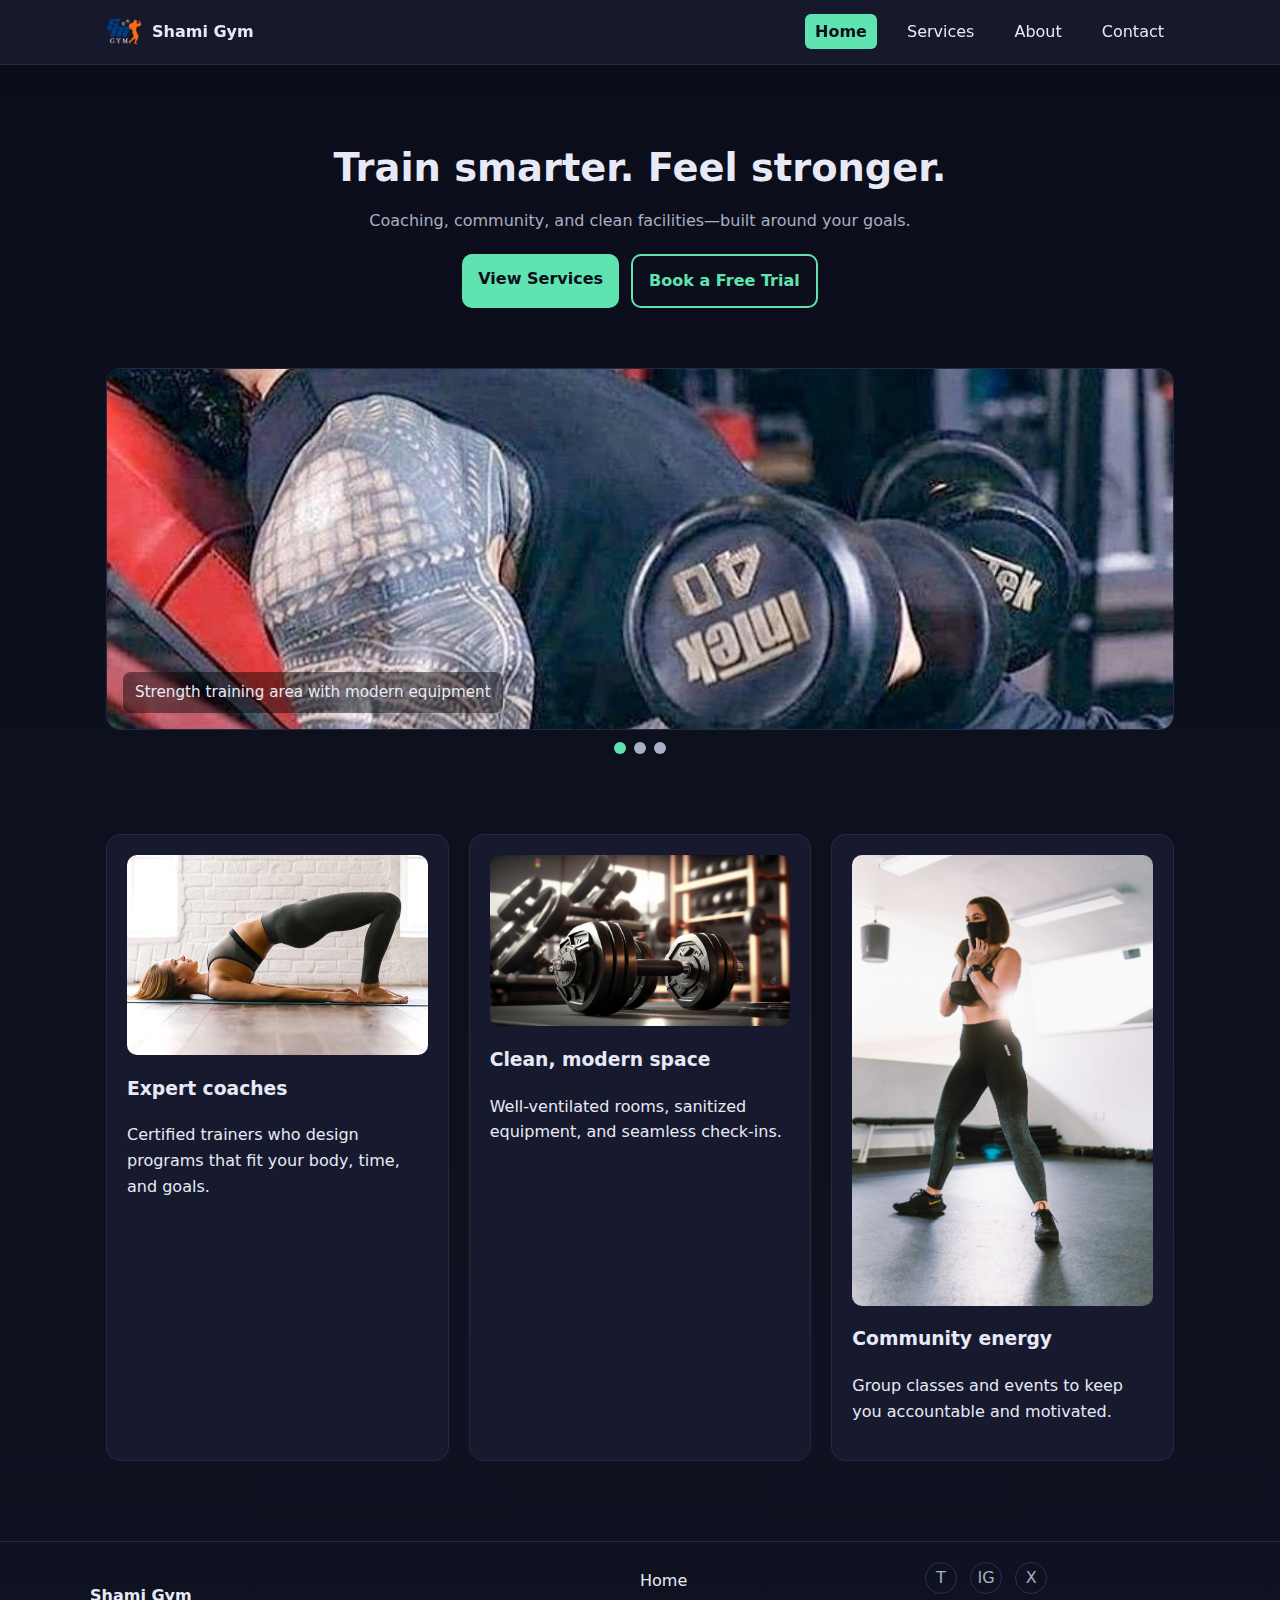
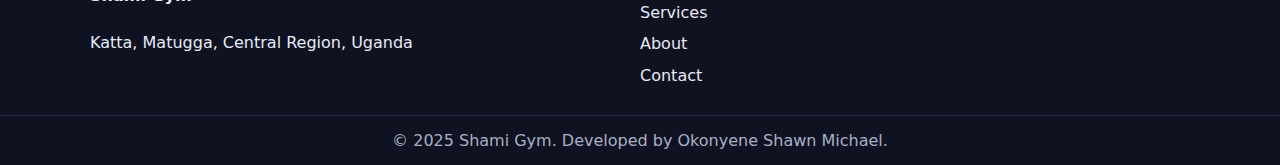
<file: shamigym/index.html>
<!DOCTYPE html>
<html lang="en">
<head>
  <meta charset="UTF-8" />
  <meta name="viewport" content="width=device-width, initial-scale=1" />
  <title>Shami Gym | Home</title>
  <link rel="stylesheet" href="styles/style.css" />
  <meta name="description" content="Shami Gym—train smarter with expert coaches, modern equipment, and community energy." />
</head>
<body>
  <header class="site-header">
    <div class="container header-wrap">
      <a class="logo" href="index.html">
        <img src="images/logo.png" alt="Shami Gym logo" />
        <span>Shami Gym</span>
      </a>
      <nav class="site-nav" aria-label="Main navigation">
        <ul>
          <li><a class="active" href="index.html">Home</a></li>
          <li><a href="services.html">Services</a></li>
          <li><a href="about.html">About</a></li>
          <li><a href="contact.html">Contact</a></li>
        </ul>
      </nav>
      <button class="nav-toggle" aria-label="Toggle menu">☰</button>
    </div>
  </header>

  <main>
    <section class="hero">
      <div class="container">
        <h1>Train smarter. Feel stronger.</h1>
        <p>Coaching, community, and clean facilities—built around your goals.</p>
        <div class="cta-group">
          <a class="btn btn-primary" href="services.html">View Services</a>
          <a class="btn btn-outline" href="contact.html">Book a Free Trial</a>
        </div>
      </div>
    </section>

<section class="carousel" aria-label="Image carousel">
  <div class="container slider">
    <div class="slides">
      <div class="slide active">
        <img src="images/slider1.jpg" alt="Strength training area" />
        <div class="caption">Strength training area with modern equipment</div>
      </div>
      <div class="slide">
        <img src="images/slider2.jpg" alt="Group HIIT class" />
        <div class="caption">High-energy HIIT classes that push your limits</div>
      </div>
      <div class="slide">
        <img src="images/slider3.jpg" alt="Personal trainer coaching client" />
        <div class="caption">Personal coaching tailored to your goals</div>
      </div>
    </div>
    <div class="controls">
      <span class="dot active" data-index="0"></span>
      <span class="dot" data-index="1"></span>
      <span class="dot" data-index="2"></span>
    </div>
  </div>
</section>


    <section class="intro">
      <div class="container grid-3">
        <article class="card">
          <img class="icon" src="images/kelg-exercise.jpg" alt="" />
          <h3>Expert coaches</h3>
          <p>Certified trainers who design programs that fit your body, time, and goals.</p>
        </article>
        <article class="card">
          <img class="icon" src="images/gymspace.jpg" alt="" />
          <h3>Clean, modern space</h3>
          <p>Well-ventilated rooms, sanitized equipment, and seamless check-ins.</p>
        </article>
        <article class="card">
          <img class="icon" src="images/slider3.jpg" alt="" />
          <h3>Community energy</h3>
          <p>Group classes and events to keep you accountable and motivated.</p>
        </article>
      </div>
    </section>
  </main>

  <footer class="site-footer">
    <div class="container footer-grid">
      <div>
        <h4>Shami Gym</h4>
        <p>Katta, Matugga, Central Region, Uganda</p>
      </div>
      <nav aria-label="Footer navigation">
        <ul class="footer-links">
          <li><a href="index.html">Home</a></li>
          <li><a href="services.html">Services</a></li>
          <li><a href="about.html">About</a></li>
          <li><a href="contact.html">Contact</a></li>
        </ul>
      </nav>
      <div class="social">
        <a href="#" aria-label="Tiktok">T</a>
        <a href="#" aria-label="Instagram">IG</a>
        <a href="#" aria-label="X">X</a>
      </div>
    </div>
    <div class="copyright">
      © 2025 Shami Gym. Developed by Okonyene Shawn Michael.
    </div>
  </footer>
<script>
  const slides = document.querySelectorAll('.slide');
  const dots = document.querySelectorAll('.dot');
  let currentIndex = 0;
  let slideInterval = setInterval(nextSlide, 4000); // 4 seconds

  function showSlide(index) {
    slides.forEach((slide, i) => {
      slide.classList.toggle('active', i === index);
      dots[i].classList.toggle('active', i === index);
    });
    currentIndex = index;
  }

  function nextSlide() {
    let newIndex = (currentIndex + 1) % slides.length;
    showSlide(newIndex);
  }

  // Allow manual navigation
  dots.forEach(dot => {
    dot.addEventListener('click', () => {
      clearInterval(slideInterval); // stop autoplay when user clicks
      showSlide(parseInt(dot.dataset.index));
      slideInterval = setInterval(nextSlide, 4000); // restart autoplay
    });
  });
</script>
</body>
</html>
</file>
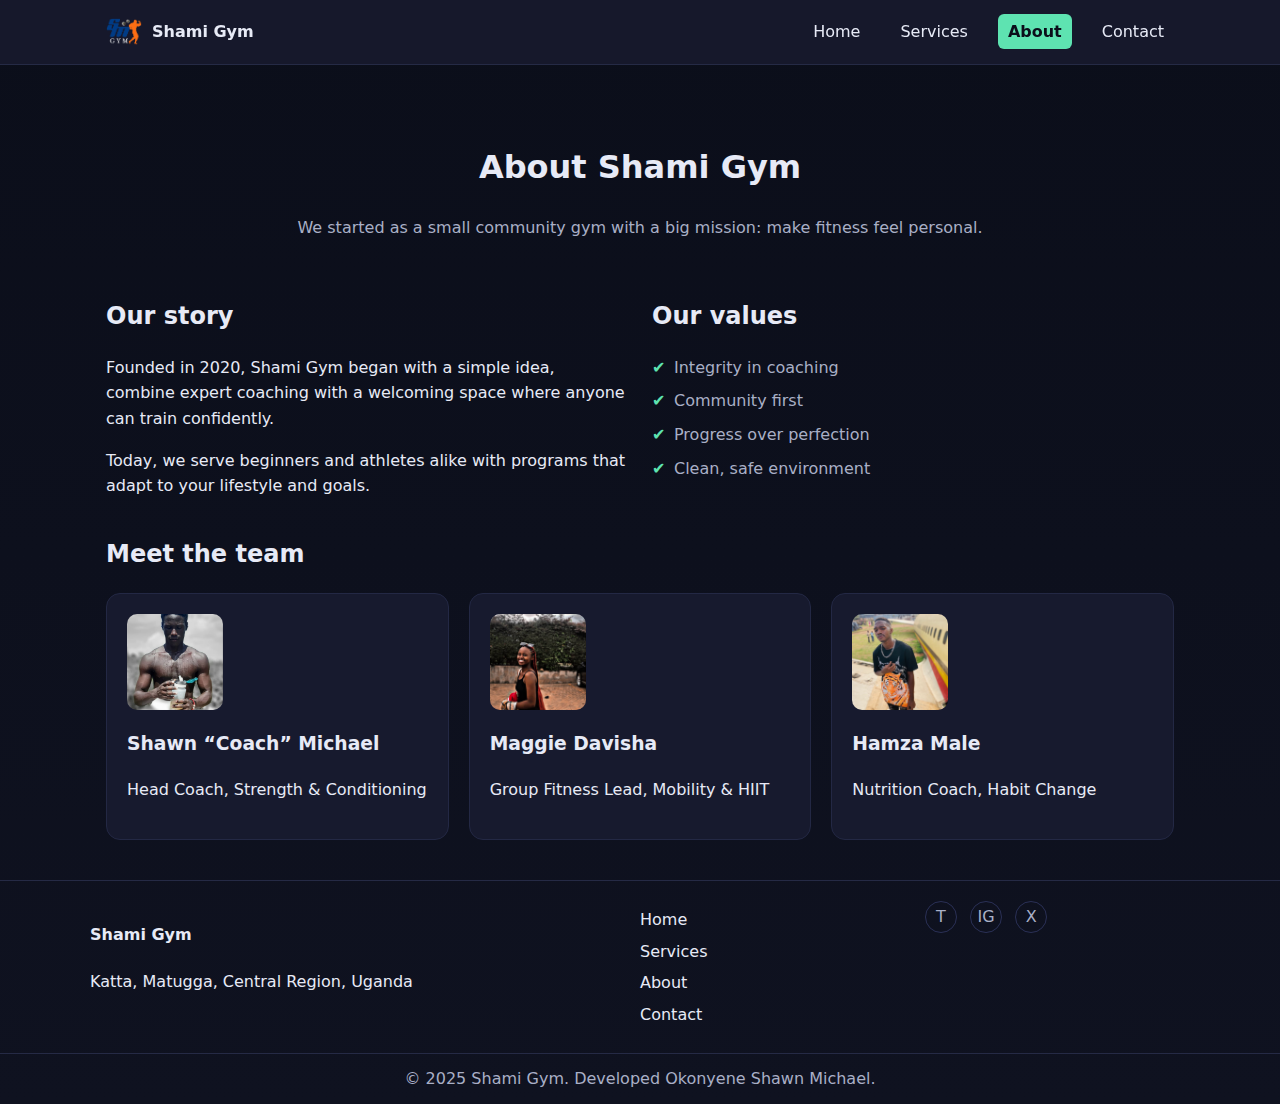
<file: shamigym/about.html>
<!DOCTYPE html>
<html lang="en">
<head>
  <meta charset="UTF-8" />
  <meta name="viewport" content="width=device-width, initial-scale=1" />
  <title>Shami Gym | About</title>
  <link rel="stylesheet" href="styles/style.css" />
  <meta name="description" content="Learn about Shami Gym—our history, mission, team, and values." />
</head>
<body>
  <header class="site-header">
    <div class="container header-wrap">
      <a class="logo" href="index.html">
        <img src="images/logo.png" alt="Shami Gym logo" />
        <span>Shami Gym</span>
      </a>
      <nav class="site-nav" aria-label="Main navigation">
        <ul>
          <li><a href="index.html">Home</a></li>
          <li><a href="services.html">Services</a></li>
          <li><a class="active" href="about.html">About</a></li>
          <li><a href="contact.html">Contact</a></li>
        </ul>
      </nav>
      <button class="nav-toggle" aria-label="Toggle menu">☰</button>
    </div>
  </header>

  <main>
    <section class="page-hero">
      <div class="container">
        <h1>About Shami Gym</h1>
        <p>We started as a small community gym with a big mission: make fitness feel personal.</p>
      </div>
    </section>

    <section class="history">
      <div class="container grid-2">
        <div>
          <h2>Our story</h2>
          <p>Founded in 2020, Shami Gym began with a simple idea, combine expert coaching with a welcoming space where anyone can train confidently.</p>
          <p>Today, we serve beginners and athletes alike with programs that adapt to your lifestyle and goals.</p>
        </div>
        <div class="values">
          <h2>Our values</h2>
          <ul class="ticks">
            <li>Integrity in coaching</li>
            <li>Community first</li>
            <li>Progress over perfection</li>
            <li>Clean, safe environment</li>
          </ul>
        </div>
      </div>
    </section>

    <section class="team">
      <div class="container">
        <h2>Meet the team</h2>
        <div class="grid-3">
          <article class="card">
            <img class="avatar" src="images/coachA.jpg" alt="Coach A headshot placeholder" />
            <h3>Shawn “Coach” Michael</h3>
            <p>Head Coach, Strength & Conditioning</p>
          </article>
          <article class="card">
            <img class="avatar" src="images/coachB.jpg" alt="Coach B headshot placeholder" />
            <h3>Maggie Davisha</h3>
            <p>Group Fitness Lead, Mobility & HIIT</p>
          </article>
          <article class="card">
            <img class="avatar" src="images/coachC.jpg" alt="Coach C headshot placeholder" />
            <h3>Hamza Male</h3>
            <p>Nutrition Coach, Habit Change</p>
          </article>
        </div>
      </div>
    </section>
  </main>

  <footer class="site-footer">
    <div class="container footer-grid">
      <div>
        <h4>Shami Gym</h4>
        <p>Katta, Matugga, Central Region, Uganda</p>
      </div>
      <nav aria-label="Footer navigation">
        <ul class="footer-links">
          <li><a href="index.html">Home</a></li>
          <li><a href="services.html">Services</a></li>
          <li><a href="about.html">About</a></li>
          <li><a href="contact.html">Contact</a></li>
        </ul>
      </nav>
      <div class="social">
        <a href="#" aria-label="Tiktok">T</a>
        <a href="#" aria-label="Instagram">IG</a>
        <a href="#" aria-label="X">X</a>
      </div>
    </div>
    <div class="copyright">
      © 2025 Shami Gym. Developed Okonyene Shawn Michael.
    </div>
  </footer>

  <script>
    const toggle = document.querySelector('.nav-toggle');
    const nav = document.querySelector('.site-nav');
    toggle.addEventListener('click', () => {
      nav.classList.toggle('open');
    });
  </script>
</body>
</html>
</file>
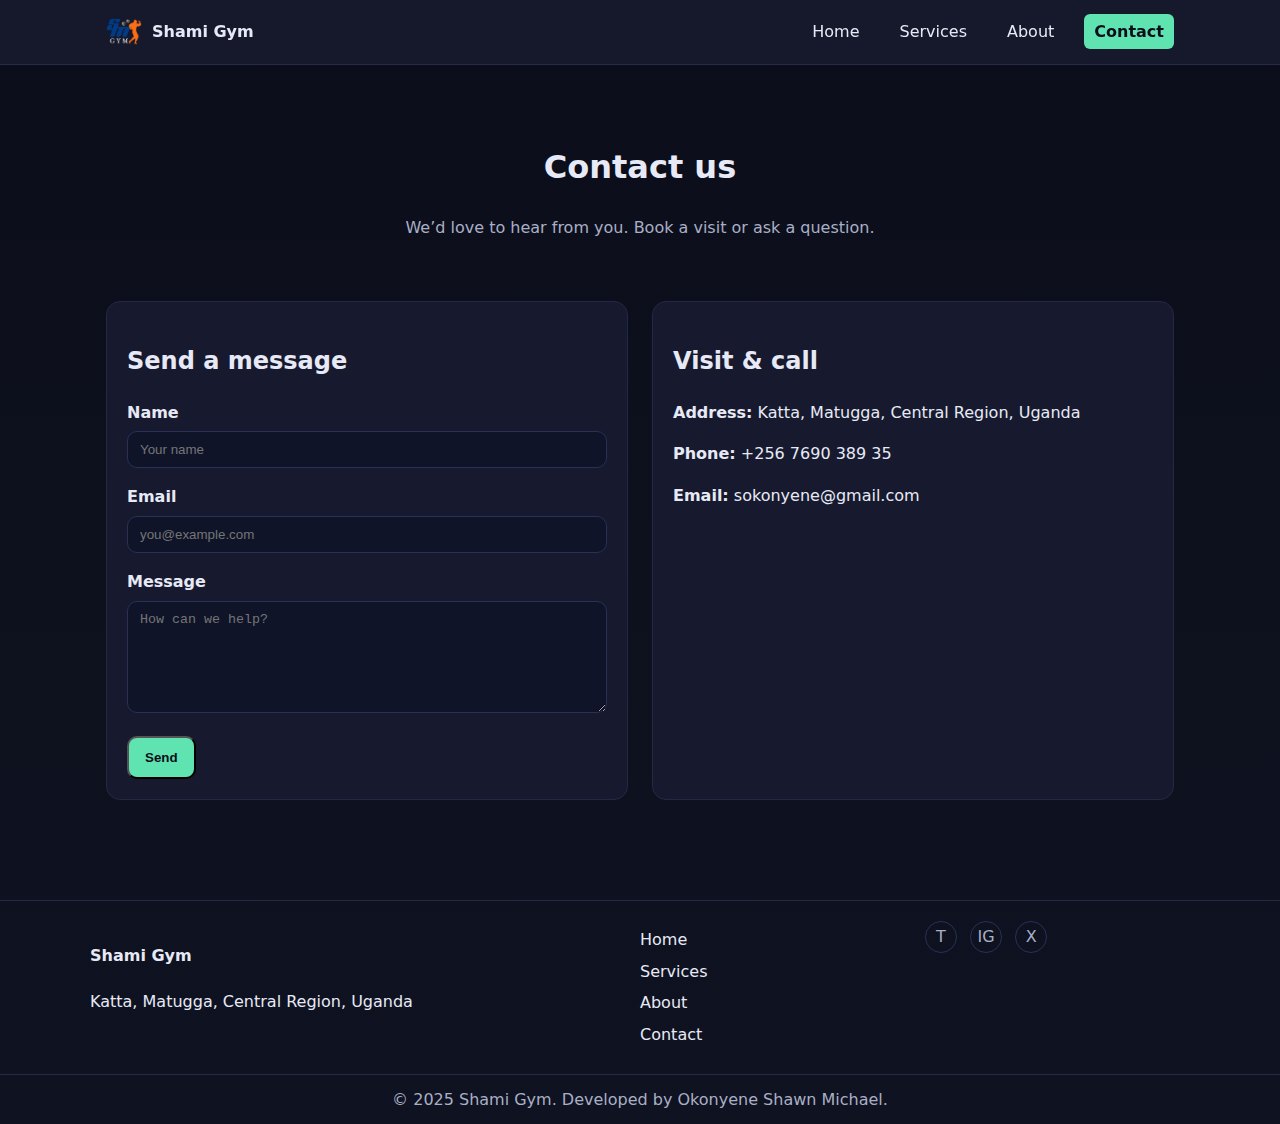
<file: shamigym/contact.html>
<!DOCTYPE html>
<html lang="en">
<head>
  <meta charset="UTF-8" />
  <meta name="viewport" content="width=device-width, initial-scale=1" />
  <title>Shami Gym | Contact</title>
  <link rel="stylesheet" href="styles/style.css" />
  <meta name="description" content="Get in touch with Shami Gym—contact form, location, phone, and email." />
</head>
<body>
  <header class="site-header">
    <div class="container header-wrap">
      <a class="logo" href="index.html">
        <img src="images/logo.png" alt="Shami Gym logo" />
        <span>Shami Gym</span>
      </a>
      <nav class="site-nav" aria-label="Main navigation">
        <ul>
          <li><a href="index.html">Home</a></li>
          <li><a href="services.html">Services</a></li>
          <li><a href="about.html">About</a></li>
          <li><a class="active" href="contact.html">Contact</a></li>
        </ul>
      </nav>
      <button class="nav-toggle" aria-label="Toggle menu">☰</button>
    </div>
  </header>

  <main>
    <section class="page-hero">
      <div class="container">
        <h1>Contact us</h1>
        <p>We’d love to hear from you. Book a visit or ask a question.</p>
      </div>
    </section>

    <section class="contact-grid">
      <div class="container grid-2">
        <form class="contact-form" action="#" method="post">
          <h2>Send a message</h2>
          <div class="form-field">
            <label for="name">Name</label>
            <input id="name" name="name" type="text" placeholder="Your name" required />
          </div>
          <div class="form-field">
            <label for="email">Email</label>
            <input id="email" name="email" type="email" placeholder="you@example.com" required />
          </div>
          <div class="form-field">
            <label for="message">Message</label>
            <textarea id="message" name="message" rows="6" placeholder="How can we help?" required></textarea>
          </div>
          <button class="btn btn-primary" type="submit">Send</button>
        </form>

        <div class="contact-info">
          <h2>Visit & call</h2>
          <p><strong>Address:</strong> Katta, Matugga, Central Region, Uganda</p>
          <p><strong>Phone:</strong> +256 7690 389 35</p>
          <p><strong>Email:</strong> sokonyene@gmail.com</p>
        </div>
      </div>
    </section>
  </main>

  <footer class="site-footer">
    <div class="container footer-grid">
      <div>
        <h4>Shami Gym</h4>
        <p>Katta, Matugga, Central Region, Uganda</p>
      </div>
      <nav aria-label="Footer navigation">
        <ul class="footer-links">
          <li><a href="index.html">Home</a></li>
          <li><a href="services.html">Services</a></li>
          <li><a href="about.html">About</a></li>
          <li><a href="contact.html">Contact</a></li>
        </ul>
      </nav>
      <div class="social">
        <a href="#" aria-label="Tiktok">T</a>
        <a href="#" aria-label="Instagram">IG</a>
        <a href="#" aria-label="X">X</a>
      </div>
    </div>
    <div class="copyright">
      © 2025 Shami Gym. Developed by Okonyene Shawn Michael.
    </div>
  </footer>

  <script>
    const toggle = document.querySelector('.nav-toggle');
    const nav = document.querySelector('.site-nav');
    toggle.addEventListener('click', () => {
      nav.classList.toggle('open');
    });
  </script>
</body>
</html>
</file>
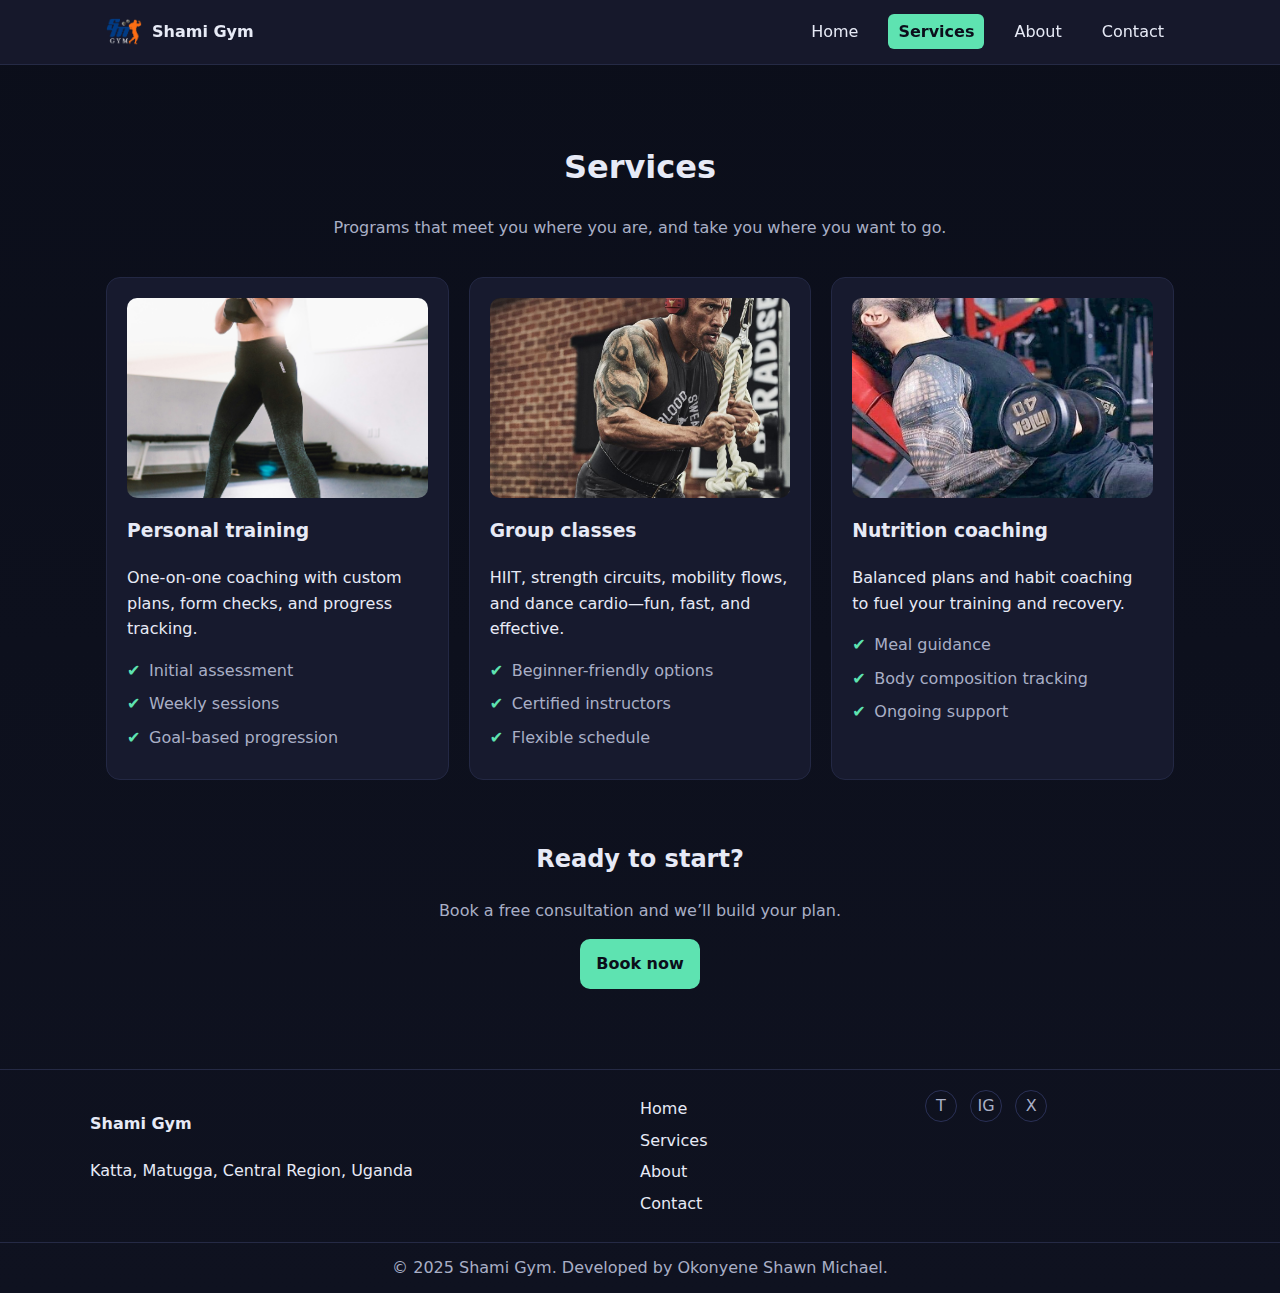
<file: shamigym/services.html>
<!DOCTYPE html>
<html lang="en">
<head>
  <meta charset="UTF-8" />
  <meta name="viewport" content="width=device-width, initial-scale=1" />
  <title>Shami Gym | Services</title>
  <link rel="stylesheet" href="styles/style.css" />
  <meta name="description" content="Explore Shami Gym services: personal training, group classes, and nutrition coaching." />
</head>
<body>
  <header class="site-header">
    <div class="container header-wrap">
      <a class="logo" href="index.html">
        <img src="images/logo.png" alt="Shami Gym logo" />
        <span>Shami Gym</span>
      </a>
      <nav class="site-nav" aria-label="Main navigation">
        <ul>
          <li><a href="index.html">Home</a></li>
          <li><a class="active" href="services.html">Services</a></li>
          <li><a href="about.html">About</a></li>
          <li><a href="contact.html">Contact</a></li>
        </ul>
      </nav>
      <button class="nav-toggle" aria-label="Toggle menu">☰</button>
    </div>
  </header>

  <main>
    <section class="page-hero">
      <div class="container">
        <h1>Services</h1>
        <p>Programs that meet you where you are, and take you where you want to go.</p>
      </div>
    </section>

    <section class="services-list">
      <div class="container grid-3">
        <article class="card">
          <img class="service-image" src="images/slider3.jpg" alt="Personal training session" />
          <h3>Personal training</h3>
          <p>One-on-one coaching with custom plans, form checks, and progress tracking.</p>
          <ul class="ticks">
            <li>Initial assessment</li>
            <li>Weekly sessions</li>
            <li>Goal-based progression</li>
          </ul>
        </article>

        <article class="card">
          <img class="service-image" src="images/slider2.jpg" alt="Group HIIT class" />
          <h3>Group classes</h3>
          <p>HIIT, strength circuits, mobility flows, and dance cardio—fun, fast, and effective.</p>
          <ul class="ticks">
            <li>Beginner-friendly options</li>
            <li>Certified instructors</li>
            <li>Flexible schedule</li>
          </ul>
        </article>

        <article class="card">
          <img class="service-image" src="images/slider1.jpg" alt="Nutrition coaching" />
          <h3>Nutrition coaching</h3>
          <p>Balanced plans and habit coaching to fuel your training and recovery.</p>
          <ul class="ticks">
            <li>Meal guidance</li>
            <li>Body composition tracking</li>
            <li>Ongoing support</li>
          </ul>
        </article>
      </div>
    </section>

    <section class="cta-band">
      <div class="container">
        <h2>Ready to start?</h2>
        <p>Book a free consultation and we’ll build your plan.</p>
        <a class="btn btn-primary" href="contact.html">Book now</a>
      </div>
    </section>
  </main>

  <footer class="site-footer">
    <div class="container footer-grid">
      <div>
        <h4>Shami Gym</h4>
        <p>Katta, Matugga, Central Region, Uganda</p>
      </div>
      <nav aria-label="Footer navigation">
        <ul class="footer-links">
          <li><a href="index.html">Home</a></li>
          <li><a href="services.html">Services</a></li>
          <li><a href="about.html">About</a></li>
          <li><a href="contact.html">Contact</a></li>
        </ul>
      </nav>
      <div class="social">
        <a href="#" aria-label="Tiktok">T</a>
        <a href="#" aria-label="Instagram">IG</a>
        <a href="#" aria-label="X">X</a>
      </div>
    </div>
    <div class="copyright">
      © 2025 Shami Gym. Developed by Okonyene Shawn Michael.
    </div>
  </footer>

  <script>
    const toggle = document.querySelector('.nav-toggle');
    const nav = document.querySelector('.site-nav');
    toggle.addEventListener('click', () => {
      nav.classList.toggle('open');
    });
  </script>
</body>
</html>
</file>
<file: shamigym/styles/style.css>
:root {
  --bg: #0f1220;
  --surface: #171a2e;
  --primary: #5ee3b1;
  --primary-700: #1aa67b;
  --text: #e7eaf6;
  --muted: #a9afc6;
  --accent: #ffd166;
}

/* Base */
*,
*::before,
*::after { box-sizing: border-box; }

html { scroll-behavior: smooth; }

body {
  margin: 0;
  font-family: system-ui, -apple-system, Segoe UI, Roboto, Ubuntu, "Helvetica Neue", Arial, sans-serif;
  color: var(--text);
  background: linear-gradient(180deg, #0b0e1a 0%, #0f1220 100%);
  line-height: 1.6;
}

img { max-width: 100%; display: block; }

.container {
  width: 100%;
  max-width: 1100px;
  margin: 0 auto;
  padding: 0 16px;
}

/* Header & Nav */
.site-header {
  position: sticky; top: 0; z-index: 10;
  background: rgba(23, 26, 46, 0.9);
  backdrop-filter: blur(8px);
  border-bottom: 1px solid #252a45;
}

.header-wrap {
  display: flex; align-items: center; justify-content: space-between;
  min-height: 64px;
}

.logo { display: flex; align-items: center; gap: 10px; color: var(--text); text-decoration: none; font-weight: 700; }
.logo img { width: 36px; height: 36px; object-fit: contain; }

.site-nav ul {
  display: flex; gap: 20px;
  list-style: none; margin: 0; padding: 0;
}

.site-nav a {
  color: var(--text); text-decoration: none; padding: 8px 10px; border-radius: 6px;
}

.site-nav a:hover { background: #1f2342; }

.site-nav a.active {
  background: var(--primary); color: #0b0e1a; font-weight: 700;
}

.nav-toggle {
  display: none;
  background: transparent; color: var(--text); border: 1px solid #2a3056;
  padding: 6px 10px; border-radius: 6px; cursor: pointer;
}

/* Hero */
.hero {
  padding: 72px 0 40px;
  text-align: center;
}
.hero h1 { font-size: 2.4rem; margin: 0 0 10px; }
.hero p { color: var(--muted); margin: 0 0 20px; }

.cta-group { display: inline-flex; gap: 12px; }

.btn {
  display: inline-block; text-decoration: none; border-radius: 10px; padding: 12px 16px; font-weight: 700;
}

.btn-primary { background: var(--primary); color: #0b0e1a; }
.btn-primary:hover { background: var(--primary-700); color: white; }

.btn-outline { border: 2px solid var(--primary); color: var(--primary); }
.btn-outline:hover { background: #16213e; }

/* Carousel slider (CSS-only) */
.carousel { padding: 20px 0 40px; }
.slider { position: relative; }
.slider input { display: none; }

.slides {
  position: relative; overflow: hidden; border-radius: 14px; border: 1px solid #232844;
}

.slide {
  position: absolute; inset: 0; opacity: 0; transition: opacity 0.6s ease;
}
.slide img { width: 100%; height: 360px; object-fit: cover; }
.slide .caption {
  position: absolute; left: 16px; bottom: 16px; background: rgba(0,0,0,0.45);
  padding: 8px 12px; border-radius: 8px; font-size: 0.95rem;
}

#slide-1:checked ~ .slides .slide:nth-child(1),
#slide-2:checked ~ .slides .slide:nth-child(2),
#slide-3:checked ~ .slides .slide:nth-child(3) {
  opacity: 1; position: relative;
}

.controls {
  display: flex; gap: 8px; justify-content: center; margin-top: 12px;
}
.controls label {
  width: 28px; height: 28px; display: grid; place-items: center;
  border: 1px solid #2a3056; border-radius: 50%; color: var(--muted); cursor: pointer;
}
.controls label:hover { background: #1f2342; }

/* Intro & cards */
.intro { padding: 40px 0; }
.grid-3 {
  display: grid; grid-template-columns: repeat(3, 1fr); gap: 20px;
}
.grid-2 {
  display: grid; grid-template-columns: repeat(2, 1fr); gap: 24px;
}
.card {
  background: var(--surface); border: 1px solid #232844; border-radius: 14px; padding: 20px;
}
.icon, .avatar, .service-image { border-radius: 10px; }
.avatar { width: 96px; height: 96px; object-fit: cover; margin-bottom: 10px; }
.service-image { width: 100%; height: 200px; object-fit: cover; }

/* Lists */
.ticks { list-style: none; padding: 0; margin: 12px 0 0; }
.ticks li { padding-left: 22px; position: relative; margin: 8px 0; color: var(--muted); }
.ticks li::before {
  content: "✔"; position: absolute; left: 0; color: var(--primary);
}

/* Page hero */
.page-hero { padding: 56px 0 20px; text-align: center; }
.page-hero p { color: var(--muted); }

/* CTA band */
.cta-band { padding: 40px 0; text-align: center; }
.cta-band p { color: var(--muted); }

/* Contact */
.contact-grid { padding: 24px 0 60px; }
.contact-form, .contact-info { background: var(--surface); border: 1px solid #232844; border-radius: 14px; padding: 20px; }
.form-field { margin-bottom: 16px; }
label { display: block; margin-bottom: 6px; font-weight: 600; }
input, textarea {
  width: 100%; padding: 10px 12px; background: #0f1429; color: var(--text);
  border: 1px solid #2a3056; border-radius: 10px;
}
input:focus, textarea:focus { outline: 2px solid var(--primary); }

.map { margin-top: 16px; }
.map-note { color: var(--muted); font-size: 0.9rem; }

/* Footer */
.site-footer { border-top: 1px solid #252a45; margin-top: 40px; }
.footer-grid {
  display: grid; grid-template-columns: 2fr 1fr 1fr; gap: 20px; padding: 20px 0;
}
.footer-links { list-style: none; padding: 0; margin: 0; }
.footer-links li { margin: 6px 0; }
.footer-links a { color: var(--text); text-decoration: none; }
.footer-links a:hover { text-decoration: underline; }

.social a {
  display: inline-flex; align-items: center; justify-content: center;
  width: 32px; height: 32px; border: 1px solid #2a3056; border-radius: 50%;
  color: var(--muted); text-decoration: none; margin-right: 8px;
}
.social a:hover { background: #1f2342; color: var(--text); }

.copyright {
  border-top: 1px solid #252a45;
  text-align: center; padding: 12px; color: var(--muted);
}

/* Responsive */
@media (max-width: 900px) {
  .grid-3 { grid-template-columns: 1fr 1fr; }
  .footer-grid { grid-template-columns: 1fr 1fr; }
  .slides .slide img { height: 280px; }
}
@media (max-width: 640px) {
  .grid-3, .grid-2 { grid-template-columns: 1fr; }
  .site-nav ul { display: none; }
  .site-nav.open ul { display: flex; flex-direction: column; gap: 8px; padding: 12px; }
  .nav-toggle { display: inline-block; }
  .hero h1 { font-size: 2rem; }
}

.slides {
  position: relative;
  overflow: hidden;
  border-radius: 14px;
}

.slide {
  position: absolute;
  inset: 0;
  opacity: 0;
  transition: opacity 0.8s ease;
}

.slide.active {
  opacity: 1;
  position: relative;
}

.controls {
  display: flex;
  justify-content: center;
  gap: 8px;
  margin-top: 12px;
}

.dot {
  width: 12px;
  height: 12px;
  background: var(--muted);
  border-radius: 50%;
  cursor: pointer;
}

.dot.active {
  background: var(--primary);
}
</file>
